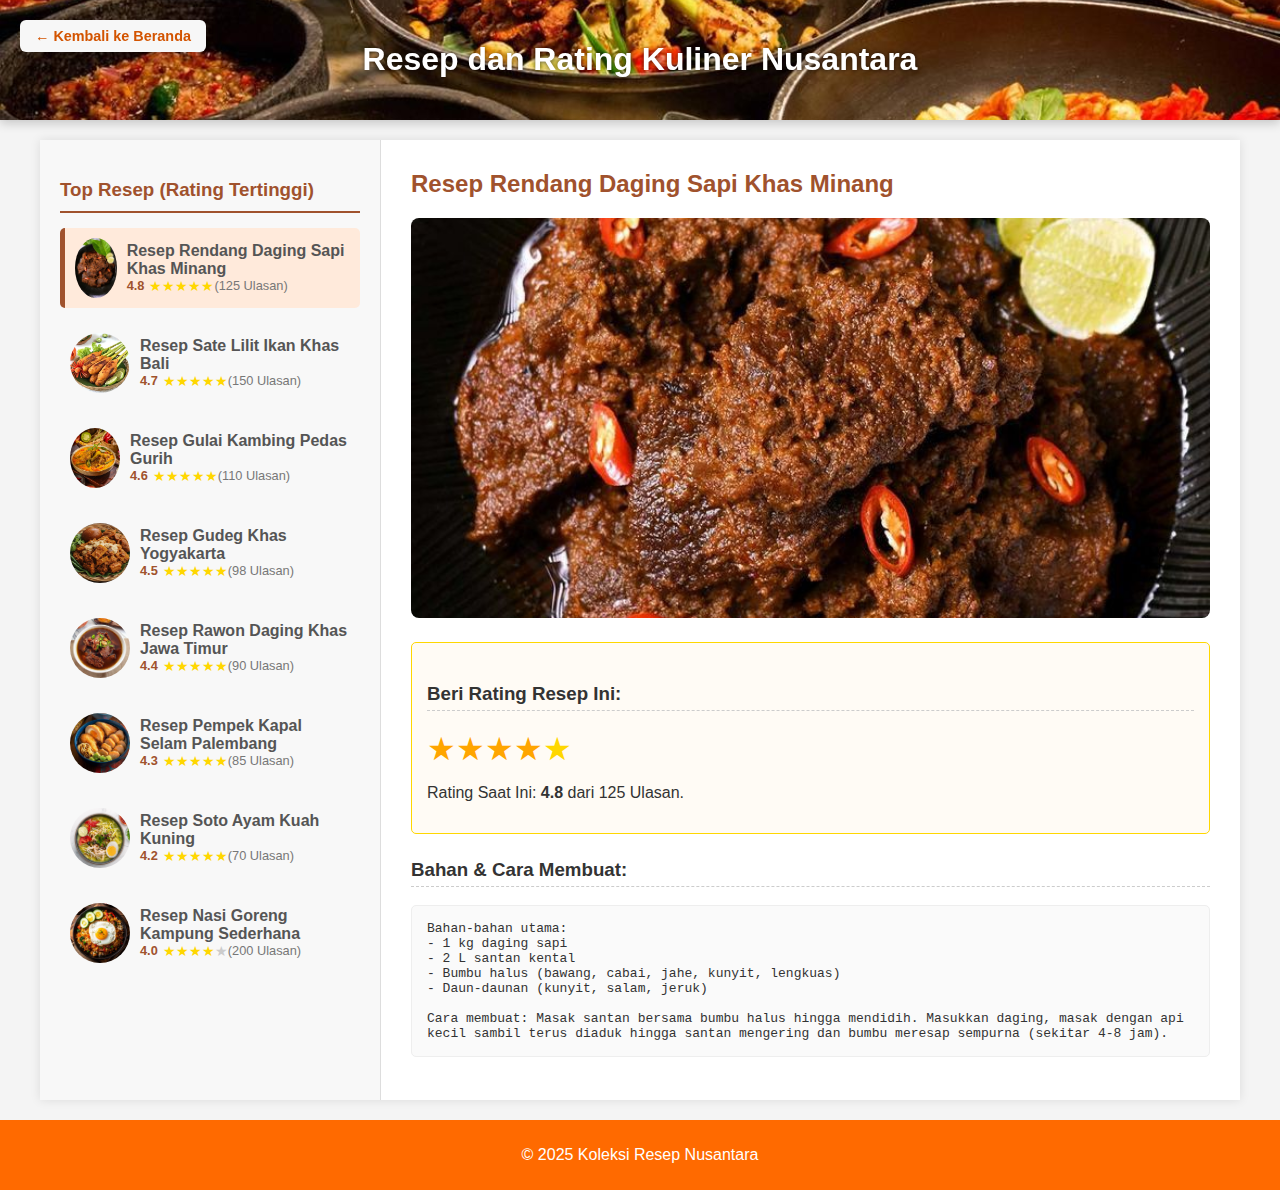
<file: menu_unggulan.html>
<!DOCTYPE html>
<html lang="id">
<head>
    <meta charset="UTF-8">
    <meta name="viewport" content="width=device-width, initial-scale=1.0">
    <title>Menu Unggulan Nusantara</title>
    <link rel="stylesheet" href="unggulan.css"> 
</head>
<body>

    <header>
        <a href="index.html" class="btn-back">
            ← Kembali ke Beranda
        </a>
        <h1>Resep dan Rating Kuliner Nusantara</h1>
    </header>

    <div class="container">
        <aside id="sidebar">
            <h3>Top Resep (Rating Tertinggi)</h3>
            <div id="sidebarMenu">
            </div>
        </aside>

        <main id="mainContent">
            </main>
    </div>

    <footer>
        <p>&copy; 2025 Koleksi Resep Nusantara</p>
    </footer>

    <script src="script.js"></script>
</body>
</html>
</file>
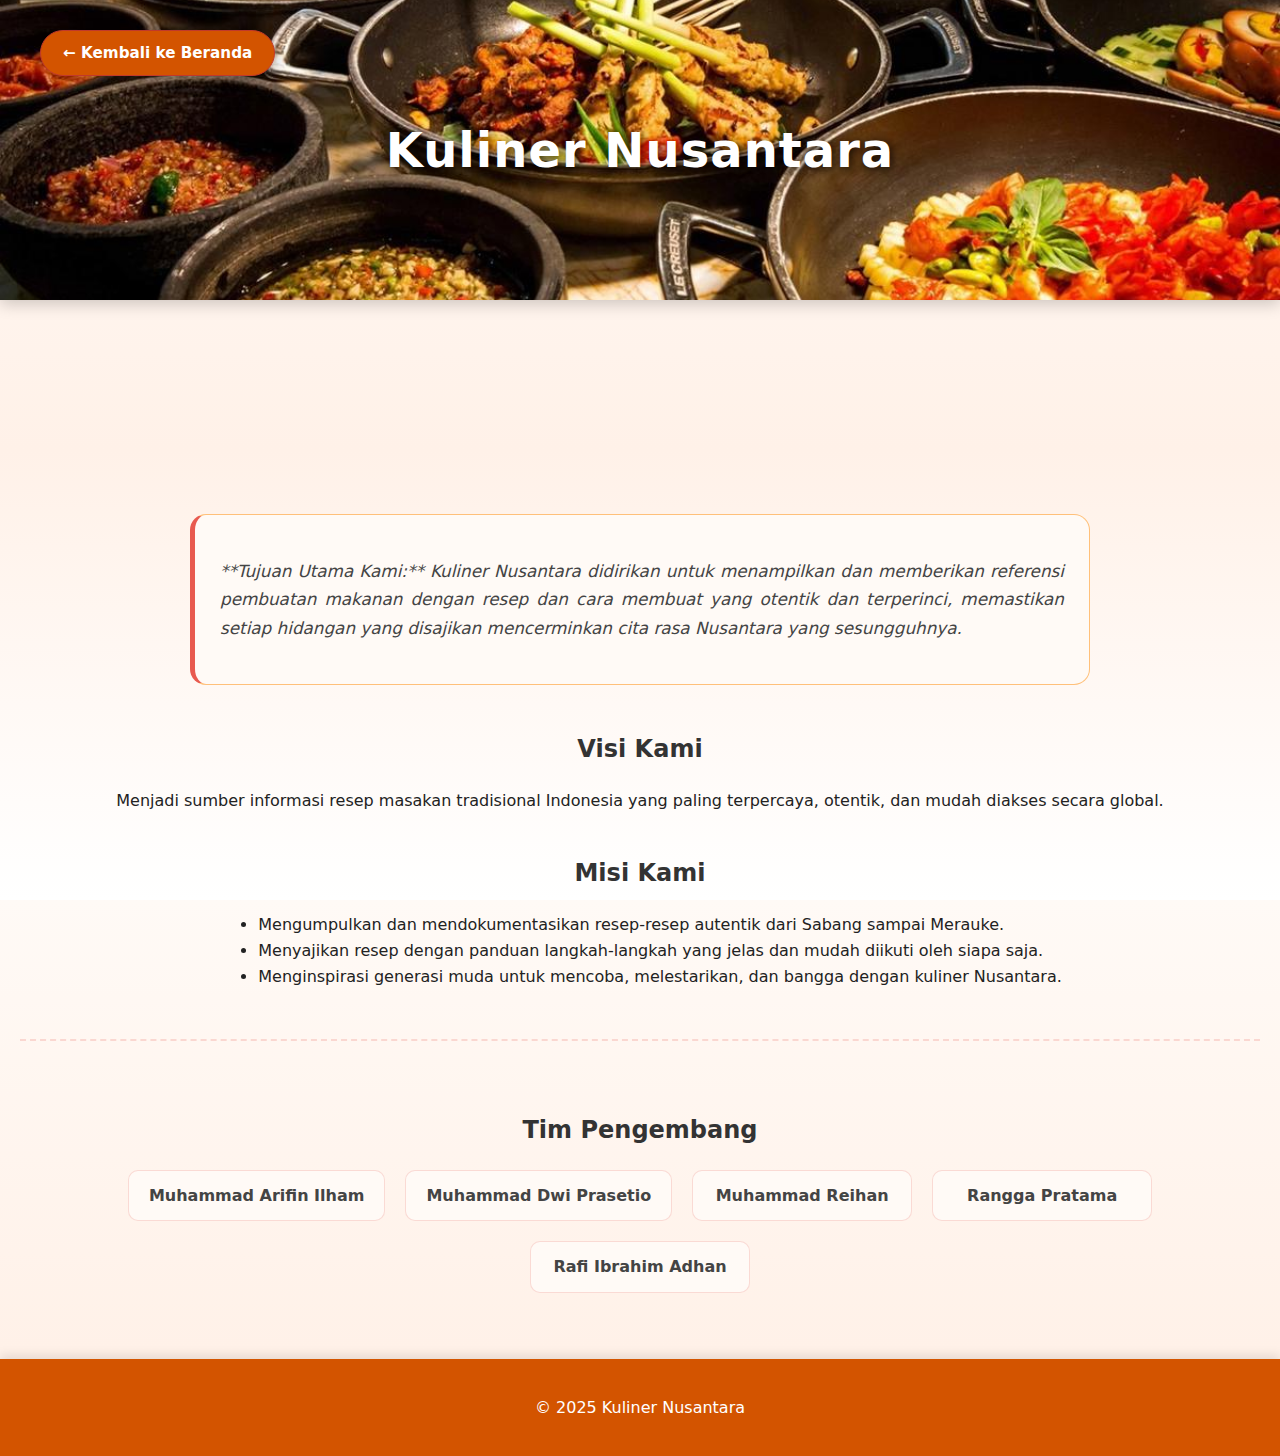
<file: tentang_kami.html>
<!DOCTYPE html>
<html lang="id">

<head>
    <meta charset="UTF-8" />
    <meta name="viewport" content="width=device-width, initial-scale=1.0" />
    <title>Tentang Kami - Kuliner Nusantara</title>
    
    <link rel="stylesheet" href="style.css" /> 
    <link rel="stylesheet" href="tentang.css" /> 
</head>

<body>

    <a href="index.html" class="back-button-style">
        &larr; Kembali ke Beranda
    </a>

    <div class="header-image-about">
        <h1 class="logo-title">Kuliner Nusantara</h1>
    </div>

    <section id="about-page" class="about-page">
        <h2>Tentang Kami</h2>
        
        <div class="purpose-statement">
            <p>
                **Tujuan Utama Kami:** Kuliner Nusantara didirikan untuk menampilkan dan memberikan referensi pembuatan makanan dengan resep dan cara membuat yang otentik dan terperinci, memastikan setiap hidangan yang disajikan mencerminkan cita rasa Nusantara yang sesungguhnya.
            </p>
        </div>

        <div class="mission-vision-container">
            <div class="card-about">
                <h3>Visi Kami</h3>
                <p>Menjadi sumber informasi resep masakan tradisional Indonesia yang paling terpercaya, otentik, dan mudah diakses secara global.</p>
            </div>

            <div class="card-about">
                <h3>Misi Kami</h3>
                <ul>
                    <li>Mengumpulkan dan mendokumentasikan resep-resep autentik dari Sabang sampai Merauke.</li>
                    <li>Menyajikan resep dengan panduan langkah-langkah yang jelas dan mudah diikuti oleh siapa saja.</li>
                    <li>Menginspirasi generasi muda untuk mencoba, melestarikan, dan bangga dengan kuliner Nusantara.</li>
                </ul>
            </div>
        </div>
        
        <div class="team-section">
            <h3>Tim Pengembang</h3>
            <ul class="team-list">
                <li>Muhammad Arifin Ilham</li>
                <li>Muhammad Dwi Prasetio</li>
                <li>Muhammad Reihan</li>
                <li>Rangga Pratama</li>
                <li>Rafi Ibrahim Adhan</li>
            </ul>
        </div>
    </section>

    <footer>
        <p>© 2025 Kuliner Nusantara</p>
    </footer>

</body>

</html>
</file>
<file: unggulan.css>
/* style.css (Unggulan.css) */

/* ======================== */
/*      STYLE DASAR         */
/* ======================== */
body {
    font-family: Arial, sans-serif;
    margin: 0;
    padding: 0;
    background-color: #f4f4f4;
    color: #333;
}

/* style.css */

/* ... (Kode CSS lainnya di atas) ... */

/* ======================== */
/*         HEADER           */
/* ======================== */
header {
    /* MENGGANTI GRADIENT DENGAN GAMBAR */
    background-image: url('images/backgroundnavbar.jpg'); /* <-- Path file gambar Anda */
    background-size: cover;
    background-position: center;
    background-repeat: no-repeat;
    
    /* Overlay untuk menjaga keterbacaan teks dan tema warna */
    background-blend-mode: multiply; 
    

    color: white;
    text-align: center;
    padding: 20px 0;
    position: sticky;
    top: 0;
    z-index: 10;
    box-shadow: 0 3px 10px rgba(0, 0, 0, 0.2);
}

/* Judul dan Navigasi agar tetap terbaca */
header h1 {
    transition: 0.3s;
    animation: pulse 1s ease-in-out 0.8s 1;
    text-shadow: 0 0 5px rgba(0, 0, 0, 0.7); /* Tambahkan bayangan untuk kontras */
}

/* ... (Kode CSS lainnya di bawah) ... */
/* ======================== */
/*         CONTAINER        */
/* ======================== */
.container {
    display: flex;
    max-width: 1200px;
    margin: 20px auto;
    background-color: white;
    box-shadow: 0 0 10px rgba(0, 0, 0, 0.1);
    min-height: 80vh;
}

/* ======================== */
/*     --- Sidebar Styling --- */
/* ======================== */
#sidebar {
    width: 300px;
    padding: 20px;
    border-right: 1px solid #ddd;
    background-color: #f8f8f8;
    flex-shrink: 0; /* Mencegah sidebar mengecil */
}

#sidebar h3 {
    border-bottom: 2px solid #a0522d;
    padding-bottom: 10px;
    margin-bottom: 15px;
    color: #a0522d;
}

.menu-item {
    display: flex;
    align-items: center;
    margin-bottom: 15px;
    padding: 10px;
    cursor: pointer;
    border-radius: 5px;
    transition: background-color 0.3s;
}

.menu-item:hover, .menu-item.active {
    background-color: #ffeadb; /* Krem Muda */
    border-left: 5px solid #a0522d;
}

.menu-img {
    width: 60px;
    height: 60px;
    object-fit: cover;
    border-radius: 50%;
    margin-right: 10px;
}

.menu-info h4 {
    margin: 0;
    font-size: 1em;
    color: #555;
}

.rating-display {
    font-size: 0.8em;
    color: #777;
    display: flex;
    align-items: center;
}

.rating-value {
    font-weight: bold;
    color: #a0522d;
    margin-right: 5px;
}

/* Styling Bintang Statis di Sidebar */
.stars-static .star {
    color: gold;
    font-size: 1.1em;
}

/* ======================== */
/*     --- Main Content Styling --- */
/* ======================== */
#mainContent {
    flex-grow: 1;
    padding: 30px;
}

.detail-resep h2 {
    color: #a0522d;
    margin-top: 0;
}

.detail-img {
    width: 100%;
    max-height: 400px;
    object-fit: cover;
    border-radius: 8px;
    margin-bottom: 20px;
}

.detail-resep h3 {
    margin-top: 25px;
    border-bottom: 1px dashed #ccc;
    padding-bottom: 5px;
}

.detail-resep pre {
    white-space: pre-wrap;
    background-color: #fafafa;
    padding: 15px;
    border-radius: 5px;
    border: 1px solid #eee;
}

/* ======================== */
/*     --- Rating Interactive Styling --- */
/* ======================== */
.rating-section {
    padding: 15px;
    border: 1px solid #ffd700;
    background-color: #fffbf5;
    border-radius: 5px;
    margin-bottom: 20px;
}

.rating-interactive .star {
    font-size: 2em;
    cursor: pointer;
    transition: color 0.2s;
}

.star.full-star {
    color: gold;
}

.star.empty-star {
    color: #ccc;
}

.star.full-star-hover {
    color: orange; /* Warna saat hover */
}

.star.half-star {
    color: gold; 
}

/* ======================== */
/*     --- FOOTER ---         */
/* ======================== */
footer {
    text-align: center;
    padding: 10px;
    background-color: #ff6a00;
    color: white;
    margin-top: 20px;
}

/* ======================== */
/*     --- TOMBOL KEMBALI ---  */
/* ======================== */
.btn-back {
    position: absolute; /* Posisikan relatif terhadap header */
    top: 20px;
    left: 20px;
    
    /* Styling Tombol */
    background-color: #f7f7f7; /* Warna latar belakang cerah */
    color: #d35400; /* Warna teks sesuai tema */
    text-decoration: none;
    padding: 8px 15px;
    border-radius: 6px;
    font-weight: bold;
    font-size: 0.9em;
    transition: 0.3s;
    box-shadow: 0 2px 5px rgba(0, 0, 0, 0.2);
}

.btn-back:hover {
    background-color: #d35400; /* Balikkan warna saat hover */
    color: white;
    transform: translateY(-2px);
    box-shadow: 0 4px 8px rgba(0, 0, 0, 0.3);
}

/* ======================== */
/*     --- MEDIA QUERIES --- */
/* ======================== */
@media screen and (max-width: 768px) {
    .container {
        flex-direction: column; /* Ubah layout menjadi vertikal */
    }

    #sidebar {
        width: 100%;
        border-right: none;
        border-bottom: 1px solid #ddd;
    }

    #mainContent {
        padding: 20px;
    }
}

@media screen and (max-width: 600px) {
    /* Tombol Kembali untuk Ponsel */
    .btn-back {
        position: static;
        display: block;
        margin: 0 auto 10px;
        width: fit-content;
        padding: 5px 10px;
        font-size: 0.8em;
    }
    
    header {
        padding-top: 10px; /* Sesuaikan padding header jika tombol dipindahkan */
    }
}
</file>
<file: style.css>
/* ======================== */
/*      STYLE DASAR         */
/* ======================== */
body {
    font-family: "Poppins", Arial, sans-serif;
    margin: 0;
    background-color: #fffaf2;
    color: #333;
    scroll-behavior: smooth;
}

/* ======================== */
/*         HEADER           */
/* ======================== */
header {
    /* --- PERUBAHAN DI SINI: MENGGANTI GRADIENT DENGAN GAMBAR --- */
    background-image: url('images/backgroundnavbar.jpg'); 
    background-size: cover; 
    background-position: center; 
    background-repeat: no-repeat;
    
    /* Overlay untuk menjaga warna tema dan keterbacaan teks */
    background-blend-mode: multiply; 
    

    color: white;
    text-align: center;
    padding: 20px 0;
    position: sticky;
    top: 0;
    z-index: 10;
    box-shadow: 0 3px 10px rgba(0, 0, 0, 0.2);
}

/* Judul Hover */
header h1 {
    transition: 0.3s;
    /* Tambahkan bayangan teks untuk kontras di atas gambar */
    text-shadow: 0 0 5px rgba(0, 0, 0, 0.7); 
    /* --- Animasi Masuk (Pulse) --- */
    animation: pulse 1s ease-in-out 0.8s 1;
}

header h1:hover {
    letter-spacing: 2px;
    transform: scale(1.05);
}


/* NAV */
nav ul {
    list-style: none;
    padding: 0;
    margin-top: 10px;
}

nav ul li {
    display: inline-block;
    margin: 0 15px;
}

nav a {
    color: white;
    text-decoration: none;
    font-weight: bold;
    transition: 0.3s;
    text-shadow: 0 0 3px rgba(0, 0, 0, 0.7); /* Tambah bayangan teks navigasi */
}

nav a:hover {
    color: #ffe4c4;
    text-shadow: 0 0 8px rgba(255, 255, 255, 0.8);
}


/* ======================== */
/*         SECTION          */
/* ======================== */
section {
    padding: 50px 20px;
    text-align: center;
}

section h2 {
    font-size: 28px;
    margin-bottom: 10px;
    position: relative;
    display: inline-block;
    /* --- Animasi Masuk (BounceIn) --- */
    opacity: 0;
    animation: bounceIn 1s ease-out 0.8s forwards;
}

section h2::after {
    content: "";
    display: block;
    width: 60%;
    margin: 8px auto 0;
    height: 3px;
    background-color: #e67e22;
    border-radius: 5px;
}

/* Hover Judul Section */
section h2:hover {
    color: #d35400;
    transform: scale(1.05);
    transition: 0.3s;
}

/* ======================== */
/*    MENU GRID & CARD      */
/*     (Horizontal Scroll) */
/* ======================== */
.menu-container {
    display: flex;
    overflow-x: auto;
    flex-wrap: nowrap;
    gap: 25px;
    justify-content: flex-start;
    padding: 0 20px 20px 20px;
    scroll-behavior: smooth;
    max-width: 100%;
    margin: 0 auto;
}

.menu-item {
    background: white;
    border-radius: 15px;
    box-shadow: 0 4px 12px rgba(0, 0, 0, 0.15);
    padding: 15px;

    min-width: 280px;
    width: 300px;
    max-width: 300px;
    flex-shrink: 0;

    overflow: hidden;
    position: relative;
    transition: 0.3s ease;

    /* --- Animasi Entrance (FadeInUp) --- */
    opacity: 0;
    animation: fadeInUp 0.8s ease-out forwards;
}

/* Menambahkan delay pada setiap item (efek staggered) */
.menu-container .menu-item:nth-child(1) {
    animation-delay: 0.1s;
}

.menu-container .menu-item:nth-child(2) {
    animation-delay: 0.2s;
}

.menu-container .menu-item:nth-child(3) {
    animation-delay: 0.3s;
}

.menu-container .menu-item:nth-child(4) {
    animation-delay: 0.4s;
}

.menu-container .menu-item:nth-child(5) {
    animation-delay: 0.5s;
}

.menu-container .menu-item:nth-child(6) {
    animation-delay: 0.6s;
}

.menu-container .menu-item:nth-child(7) {
    animation-delay: 0.7s;
}

.menu-container .menu-item:nth-child(8) {
    animation-delay: 0.8s;
}


/* Hover Card */
.menu-item:hover {
    transform: translateY(-10px);
    box-shadow: 0 8px 20px rgba(0, 0, 0, 0.25);
}

/* Keterbacaan Teks Menu */
.menu-text {
    padding: 10px 5px 5px 5px;
}

.menu-text h3 {
    color: #d35400;
    margin-top: 5px;
    margin-bottom: 5px;
    font-size: 20px;
}

.menu-text p {
    font-size: 14px;
    line-height: 1.4;
    text-align: center;
}

/* ======================== */
/*        GAMBAR            */
/* ======================== */
.menu-img {
    width: 100%;
    aspect-ratio: 16 / 9;
    object-fit: cover;
    border-radius: 12px;
    transition: 0.4s ease;
}

.menu-item:hover .menu-img {
    transform: scale(1.08);
    filter: brightness(1.1);
}

/* ======================== */
/*    BUTTON RESEP          */
/* ======================== */
.btn-resep {
    background-color: #e67e22;
    color: white;
    border: none;
    padding: 10px;
    border-radius: 8px;
    cursor: pointer;
    transition: 0.3s;
    width: 100%;
    font-weight: bold;
}

.btn-resep:hover {
    background-color: #ca6f1e;
    transform: translateY(-3px);
    box-shadow: 0 3px 8px rgba(0, 0, 0, 0.3);
}

/* ======================== */
/*     FORM KRITIK          */
/* ======================== */
form textarea {
    width: 90%;
    max-width: 500px;
    padding: 15px;
    border-radius: 10px;
    border: 2px solid #ddd;
    font-size: 15px;
    transition: 0.3s;
}

form textarea:focus {
    border-color: #e67e22;
    box-shadow: 0 0 8px rgba(230, 126, 34, 0.5);
}

/* Tombol Form */
form button {
    margin-top: 12px;
    padding: 10px 25px;
    background: #d35400;
    border: none;
    color: white;
    border-radius: 8px;
    cursor: pointer;
    transition: 0.3s;
}

form button:hover {
    background: #b54300;
    transform: scale(1.05);
    /* --- Animasi Pulse saat hover --- */
    animation: pulse 0.5s infinite;
}

/* ======================== */
/*         MODAL            */
/* ======================== */
.modal {
    /* PENTING: Sembunyikan modal saat pertama kali dimuat */
    display: none; 
    
    position: fixed;
    z-index: 20;
    left: 0;
    top: 0;
    width: 100%;
    height: 100%;
    background: rgba(0, 0, 0, 0.75);
    /* Gunakan flex untuk centering saat JS memanggilnya */
    justify-content: center;
    align-items: center;
}

.modal-content {
    background: white;
    padding: 30px; /* Tambah padding */
    border-radius: 14px;
    width: 85%;
    max-width: 600px; /* Lebarkan sedikit */
    animation: popin 0.3s ease;
    display: flex;
    flex-direction: column;
    align-items: center;
    text-align: center;
    position: relative; /* Penting: untuk positioning .close-btn */
    max-height: 90vh; /* Batasi tinggi modal */
    overflow-y: auto; /* Aktifkan scroll jika konten terlalu panjang */
}

/* Gaya untuk Gambar di dalam Modal */
.modal-img {
    width: 100%;
    max-width: 350px;
    height: 250px; 
    object-fit: cover;
    border-radius: 8px;
    margin-bottom: 20px;
    box-shadow: 0 4px 10px rgba(0, 0, 0, 0.2);
}

.modal-content h3 {
    color: #d35400;
    margin-top: 0;
    margin-bottom: 15px;
    font-size: 26px;
    font-weight: 600;
}

/* Gaya untuk Teks Resep (di dalam elemen <p id="isiResep">) */
#isiResep pre {
    white-space: pre-wrap; /* PENTING: Mencegah teks meluber dan menjaga baris baru */
    text-align: left; /* Rata kiri untuk langkah-langkah resep */
    width: 100%;
    padding: 15px;
    background-color: #f8f8f8;
    border-radius: 8px;
    border: 1px solid #eee;
    font-size: 15px;
    line-height: 1.8;
    margin: 10px 0 0 0;
}

/* Close Button Hover */
.close-btn {
    /* Posisikan secara Absolute di dalam modal-content */
    position: absolute; 
    top: 10px;
    right: 15px;
    
    font-size: 30px; 
    cursor: pointer;
    color: #d35400; /* Warna tombol sesuai tema */
    transition: 0.3s;
    z-index: 30; 
}

.close-btn:hover {
    color: red;
    transform: rotate(90deg) scale(1.1);
}

@keyframes popin {
    from {
        transform: scale(0.6);
        opacity: 0;
    }

    to {
        transform: scale(1);
        opacity: 1;
    }
}

/* ======================== */
/*         FOOTER           */
/* ======================== */
footer {
    background: #d35400;
    text-align: center;
    padding: 10px 0;
    color: white;
    margin-top: 30px;
    transition: 0.3s;
}

footer:hover {
    background: #e67e22;
}


/* ======================== */
/*     DEFINISI ANIMASI (KEYFRAMES dari Animate.css)     */
/* ======================== */

/* Animasi FadeInUp (untuk item menu) */
@keyframes fadeInUp {
    from {
        opacity: 0;
        transform: translate3d(0, 100%, 0);
    }

    to {
        opacity: 1;
        transform: translate3d(0, 0, 0);
    }
}

/* Animasi Pulse (untuk judul dan tombol) */
@keyframes pulse {
    from {
        transform: scale3d(1, 1, 1);
    }

    50% {
        transform: scale3d(1.05, 1.05, 1.05);
    }

    to {
        transform: scale3d(1, 1, 1);
    }
}

/* Animasi BounceIn (untuk judul section) */
@keyframes bounceIn {

    0%,
    20%,
    40%,
    60%,
    80%,
    100% {
        animation-timing-function: cubic-bezier(0.215, 0.61, 0.355, 1);
    }

    0% {
        opacity: 0;
        transform: scale3d(.3, .3, .3);
    }

    20% {
        transform: scale3d(1.1, 1.1, 1.1);
    }

    40% {
        transform: scale3d(.9, .9, .9);
    }

    60% {
        opacity: 1;
        transform: scale3d(1.03, 1.03, 1.03);
    }

    80% {
        transform: scale3d(.97, .97, .97);
    }

    100% {
        opacity: 1;
        transform: scale3d(1, 1, 1);
    }
}


/* ======================== */
/*     MEDIA QUERIES        */
/* ======================== */

/* --- Tampilan untuk Tablet (Maksimal Lebar 768px) --- */
@media screen and (max-width: 768px) {

    header {
        padding: 15px 0;
    }

    nav ul li {
        display: block;
        margin: 5px 0;
    }

    .menu-item {
        min-width: 260px;
    }

    section {
        padding: 40px 15px;
    }

    .modal-content {
        width: 90%;
        margin-top: 10%;
    }
}


/* --- Tampilan untuk Ponsel (Maksimal Lebar 480px) --- */
@media screen and (max-width: 480px) {

    header h1 {
        font-size: 22px;
    }

    section h2 {
        font-size: 22px;
    }

    .menu-img {
        aspect-ratio: 4 / 3;
    }

    .btn-resep {
        font-size: 14px;
    }

    .modal-img {
        max-width: 200px;
        aspect-ratio: 1 / 1;
    }
}
</file>
<file: tentang.css>
/* tentang.css - FINAL dan KORREK */

/* Variabel warna harus ada di awal file CSS */
:root{
    --bg: #fff7f0;
    --accent: #e85a4f; 
    --accent-2: #ffc07a; 
    --primary-button: #d35400; 
    --primary-button-hover: #c0392b; 
    --muted: #6b6b6b;
    --card-bg: #fff;
    --glass: rgba(255, 255, 255, 0.95);
    --shadow: 0 10px 30px rgba(0, 0, 0, 0.15);
    --max-width: 1100px;
    --radius: 16px;
    --gap: 2rem; 
}

/* Reset dan Body */
*{box-sizing:border-box}
html,body{height:100%}
body{
    margin:0;
    font-family: "Inter", system-ui, -apple-system, "Segoe UI", Roboto, "Helvetica Neue", Arial;
    background: linear-gradient(180deg, #fffaf6 0%, #fff1e8 50%, #fff 100%); 
    color: #222;
    line-height:1.6;
}

/* ================================================= */
/*     HEADER GAMBAR & TOMBOL KEMBALI Keren           */
/* ================================================= */

/* Tombol Kembali ke Beranda */
.back-button-style {
    position: absolute;
    top: 30px; 
    left: 40px; 
    text-decoration: none;
    background-color: var(--primary-button); 
    color: white;
    padding: 10px 22px;
    border-radius: 50px; 
    font-size: 0.95rem;
    font-weight: 700;
    z-index: 30; 
    transition: all 0.3s ease;
    box-shadow: 0 4px 15px rgba(0, 0, 0, 0.3); 
    border: 1px solid var(--primary-button-hover);
}

.back-button-style:hover {
    background-color: var(--primary-button-hover);
    transform: translateY(-3px) scale(1.02); 
    box-shadow: 0 8px 20px rgba(0, 0, 0, 0.4);
}

/* Header Gambar */
.header-image-about {
    background: url(images/backgroundnavbar.jpg) center center/cover no-repeat; 
    height: 300px; 
    display: flex;
    justify-content: center;
    align-items: center;
    position: relative;
    box-shadow: 0 4px 15px rgba(0, 0, 0, 0.2);
    margin-bottom: 40px;
}

.header-image-about .logo-title {
    color: white; 
    font-size: 3rem;
    font-weight: 800;
    text-shadow: 2px 2px 10px rgba(0, 0, 0, 0.8);
    letter-spacing: 1px;
}

/* ================================================= */
/*       KONTEN HALAMAN ABOUT                         */
/* ================================================= */

/* Kontainer utama halaman About */
.about-page{
    max-width: var(--max-width);
    margin: 40px auto; 
    padding: 40px;
    text-align: center;
    background: var(--card-bg);
    border-radius: 20px; 
    box-shadow: var(--shadow);
    border: 1px solid rgba(0,0,0,0.05);
}

/* Judul Utama */
.about-page h2{
    font-size: 2.2rem;
    color: var(--accent); 
    border-bottom: 3px solid var(--accent-2); 
    padding-bottom: 10px;
    width: fit-content;
    margin: 0 auto 30px auto;
    font-weight: 700;
}
.about-page h3{
    font-size: 1.5rem;
    color: #333;
    margin-top: 40px;
    margin-bottom: 20px;
    font-weight: 700;
}

/* Penjelasan Tujuan Website (Purpose Statement) */
.purpose-statement {
    margin: 25px auto 45px auto;
    padding: 25px;
    border: 1px solid var(--accent-2); 
    border-left: 5px solid var(--accent); 
    border-radius: var(--radius);
    background-color: #fffaf6;
    max-width: 900px;
    text-align: center;
}
.purpose-statement p {
    text-align: justify;
    font-size: 1.05rem;
    line-height: 1.7;
    color: #444;
    font-style: italic; 
}

/* Kontainer visi & misi */
.mission-vision-container{
    display:flex; 
    gap:var(--gap);
    margin: 25px 0 35px 0;
    align-items:stretch;
}

/* Kartu Visi dan Misi (SEKARANG RATA TENGAH) */
.card-about{
    flex:1;
    background: var(--glass); 
    padding:25px;
    border-radius: 16px;
    box-shadow: 0 6px 20px rgba(0,0,0,0.08);
    border: 1px solid rgba(0,0,0,0.05);
    transition: transform 0.3s ease;
    text-align: center; /* KUNCI: Membuat teks di dalam kartu menjadi rata tengah */
}
.card-about:hover {
    transform: translateY(-5px);
    box-shadow: 0 12px 25px rgba(0,0,0,0.15);
}

/* Judul Visi/Misi */
.card-about h3{
    margin:0 auto 10px auto;
    font-size:1.25rem;
    color: var(--accent);
}

/* List Misi (Diperlukan penyesuaian untuk penengahan list) */
.card-about ul{ 
    list-style: none;
    padding-left:0; 
    margin-top:10px; 
    color: #444;
    width: fit-content;
    margin: 10px auto 0 auto; /* Menengahkan blok UL */
    text-align: left; /* Kembalikan list item ke rata kiri agar bullet point terlihat normal */
}

.card-about li::before {
    content: "•"; 
    color: var(--accent-2); 
    font-weight: bold; 
    display: inline-block; 
    width: 1em;
    margin-left: -1em;
}

/* Paragraf Visi */
.card-about p{
    text-align: center; 
}


/* Daftar Tim */
.team-section {
    margin-top: 50px;
    padding-top: 30px;
    border-top: 2px dashed rgba(232,90,79,0.2); 
}
.team-list {
    display: flex;
    flex-wrap: wrap; 
    justify-content: center;
    gap: 20px;
    list-style: none;
    padding: 0;
}
.team-list li {
    background-color: #fffaf6;
    border: 1px solid rgba(232,90,79,0.2);
    padding: 12px 20px;
    border-radius: 10px;
    font-weight: 600;
    color: #444;
    min-width: 220px;
    text-align: center;
    transition: all 0.3s ease;
}
.team-list li:hover {
    box-shadow: 0 6px 15px rgba(232,90,79,0.25);
    color: var(--accent);
    transform: scale(1.05);
    background-color: #fff1e8;
}

/* Footer */
footer{
    background-color: var(--primary-button); 
    color: white;
    padding: 20px 0;
    margin: 0;
    text-align: center;
    font-size: 1rem;
    box-shadow: 0 -4px 10px rgba(0, 0, 0, 0.1);
}

/* MEDIA QUERIES */

@media (max-width:900px){
    .mission-vision-container{ flex-direction:column; }
    .about-page{ margin:20px; padding:20px; }
    .team-list { gap: 10px; }
}

@media (max-width: 600px) {
    .back-button-style {
        top: 15px;
        left: 15px;
        padding: 8px 15px;
        font-size: 0.85rem;
    }
    .header-image-about {
        height: 200px;
    }
    .header-image-about .logo-title {
        font-size: 2rem;
    }
}
</file>
